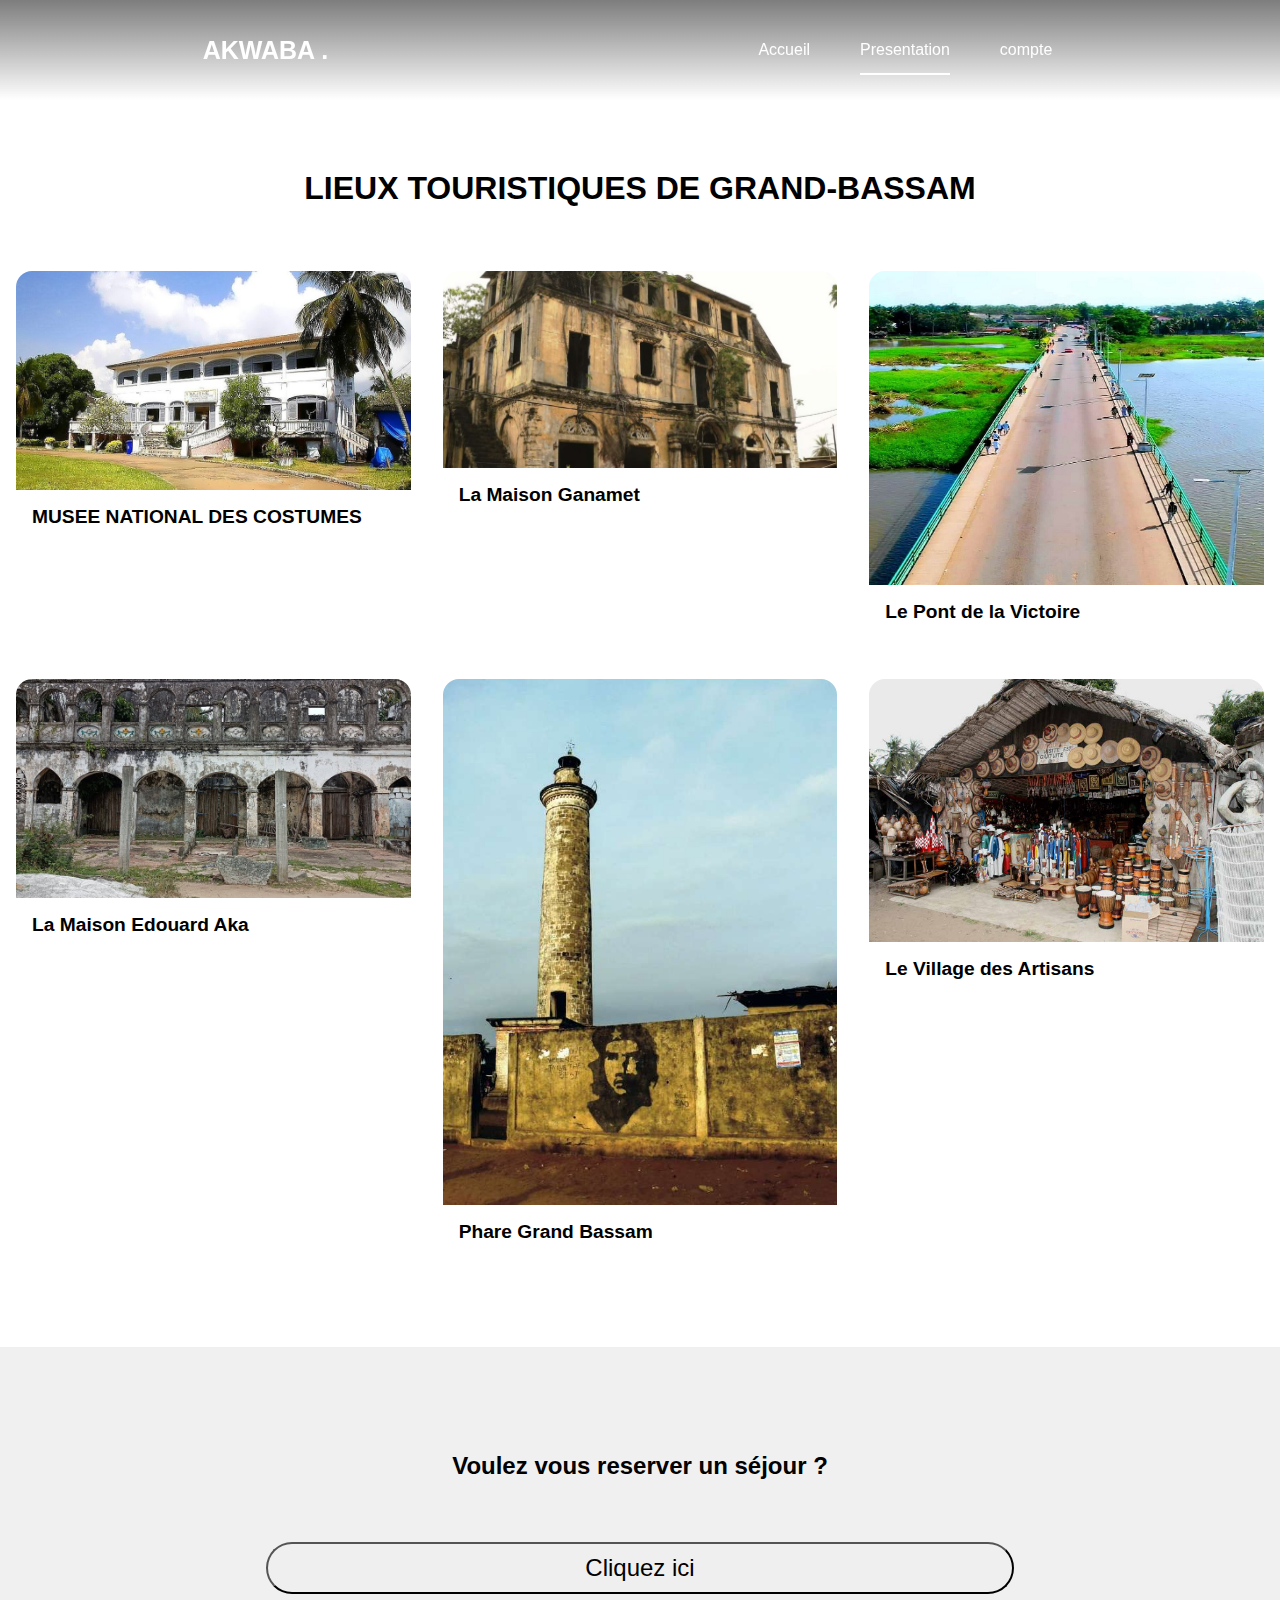
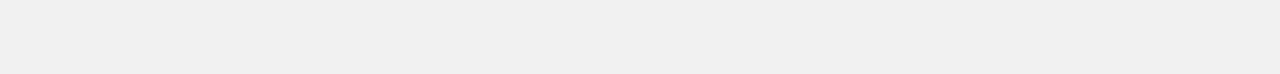
<file: CORPS/reserv-GB.html>
<!DOCTYPE html>
<html lang="fr">
<head>
    <meta charset="UTF-8">
    <meta name="viewport" content="width=device-width, initial-scale=1.0">
    <link rel="stylesheet" href="reserv-GB.css">
    <title>Document</title>
</head>
<body>
    <div class="alentour">
        <nav class="nav">
            <div class="nav-logo">
                <p>AKWABA .</p>
            </div>
            <div class="nav-menu" id="navMenu">
                <ul>
                    <li><a href="realacc.html" class="lien ">Accueil</a></li>
                    <li><a href="realacc.html" class="lien active">Presentation</a></li>
                    <li><a href="lg.html" class="lien">compte</a></li>
                </ul>
            </div>
        </nav>
    </div>
    <section class="section__container populaire__container">
        <h2 class="section__header">LIEUX TOURISTIQUES DE GRAND-BASSAM</h2>
        <div class="populaire__grid">
            <div class="populaire__card">
                <img src="costume.jpg" alt="costume()" />
                <div class="populaire__content">
                    <div class="populaire__card__header">
                        <h4>MUSEE NATIONAL DES COSTUMES</h4>
                    </div>
                </div>
            </div>
            <div class="populaire__card">
                <img src="ganamet.avif" alt="ganamet" />
                <div class="populaire__content">
                    <div class="populaire__card__header">
                        <h4>La Maison Ganamet</h4>
                    </div>
                </div>
            </div>
            <div class="populaire__card">
                <img src="Vict.jpg" alt="Vict" />
                <div class="populaire__content">
                    <div class="populaire__card__header">
                        <h4>Le Pont de la Victoire</h4>
                    </div>
                </div>
            </div>
            <div class="populaire__card">
                <img src="edouard.jpg" alt="edouard" />
                <div class="populaire__content">
                    <div class="populaire__card__header">
                        <h4>La Maison Edouard Aka</h4>
                    </div>
                </div>
            </div>
            <div class="populaire__card">
                <img src="phare.jpeg" alt="phare" />
                <div class="populaire__content">
                    <div class="populaire__card__header">
                        <h4>Phare Grand Bassam</h4>
                    </div>
                </div>
            </div>
            <div class="populaire__card">
                <img src="village.jpg" alt="village" />
                <div class="populaire__content">
                    <div class="populaire__card__header">
                        <h4>Le Village des Artisans</h4>
                    </div>
                </div>
            </div>
        </div>
    </section>
    <section class="section__container booking__container">
        <form>
            <h2>Voulez vous reserver un séjour ?</h2>
        </form>
        <button onclick="document.location='form-reserv.html'" type="submit" class="btn">Cliquez ici</button>
    </section>

</body>
</html>
</file>
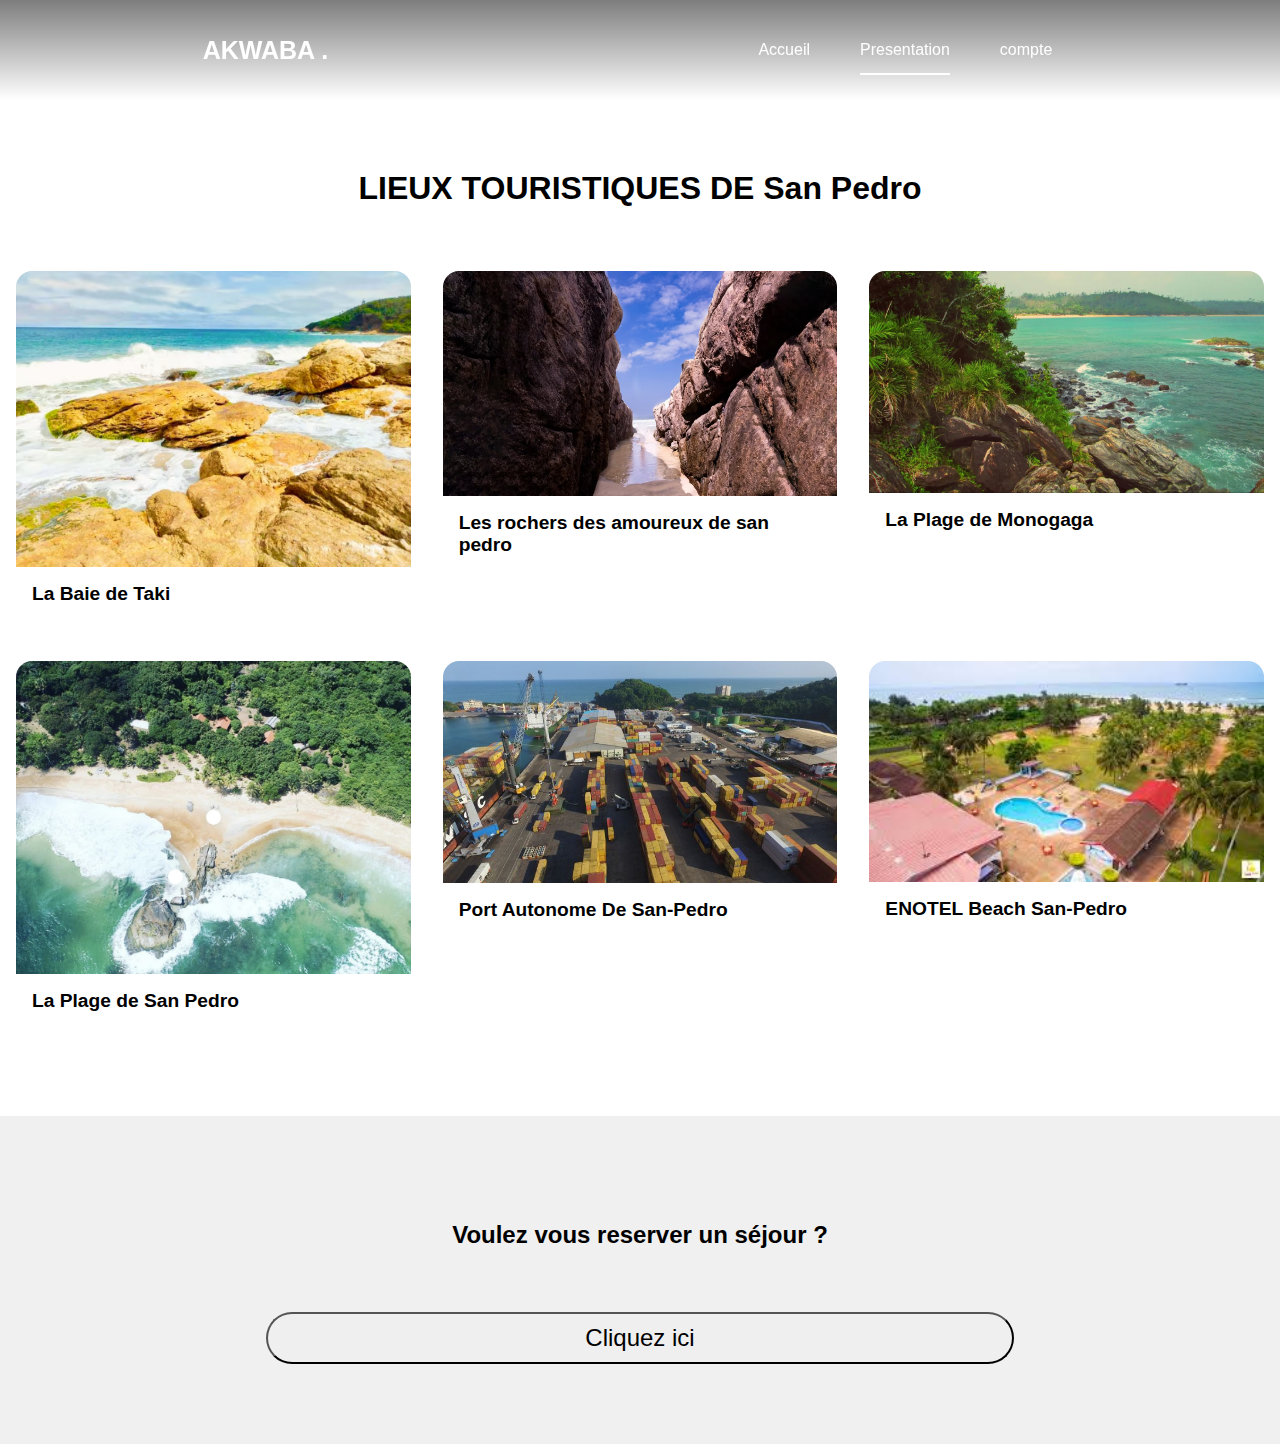
<file: CORPS/reserv-san.html>
<!DOCTYPE html>
<html lang="fr">
<head>
    <meta charset="UTF-8">
    <meta name="viewport" content="width=device-width, initial-scale=1.0">
    <link rel="stylesheet" href="reserv-san.css">
    <title>Document</title>
</head>
<body>
    <div class="alentour">
        <nav class="nav">
            <div class="nav-logo">
                <p>AKWABA .</p>
            </div>
            <div class="nav-menu" id="navMenu">
                <ul>
                    <li><a href="realacc.html" class="lien ">Accueil</a></li>
                    <li><a href="realacc.html" class="lien active">Presentation</a></li>
                    <li><a href="lg.html" class="lien">compte</a></li>
                </ul>
            </div>
        </nav>
    </div>
    <section class="section__container populaire__container">
        <h2 class="section__header">LIEUX TOURISTIQUES DE San Pedro</h2>
        <div class="populaire__grid">
            <div class="populaire__card">
                <img src="Taki.avif" alt="Taki" />
                <div class="populaire__content">
                    <div class="populaire__card__header">
                        <h4>La Baie de Taki</h4>
                    </div>
                </div>
            </div>
            <div class="populaire__card">
                <img src="Amour.avif" alt="Amour" />
                <div class="populaire__content">
                    <div class="populaire__card__header">
                        <h4>Les rochers des amoureux de san pedro</h4>
                    </div>
                </div>
            </div>
            <div class="populaire__card">
                <img src="Monogaga.webp" alt="Monogaga" />
                <div class="populaire__content">
                    <div class="populaire__card__header">
                        <h4>La Plage de Monogaga</h4>
                    </div>
                </div>
            </div>
            <div class="populaire__card">
                <img src="San.jpeg" alt="san" />
                <div class="populaire__content">
                    <div class="populaire__card__header">
                        <h4>La Plage de San Pedro</h4>
                    </div>
                </div>
            </div>
            <div class="populaire__card">
                <img src="Port-sanpedro.jpg" alt="Port-sanpedro" />
                <div class="populaire__content">
                    <div class="populaire__card__header">
                        <h4>Port Autonome De San-Pedro </h4>
                    </div>
                </div>
            </div>
            <div class="populaire__card">
                <img src="ENOTEL.jpeg" alt="ENOTEL" />
                <div class="populaire__content">
                    <div class="populaire__card__header">
                        <h4>ENOTEL Beach San-Pedro</h4>
                    </div>
                </div>
            </div>
        </div>
    </section>
    <section class="section__container booking__container">
        <form>
            <h2>Voulez vous reserver un séjour ?</h2>
        </form>
        <button onclick="document.location='form-reserv.html'" type="submit" class="btn">Cliquez ici</button>
    </section>

</body>
</html>
</file>
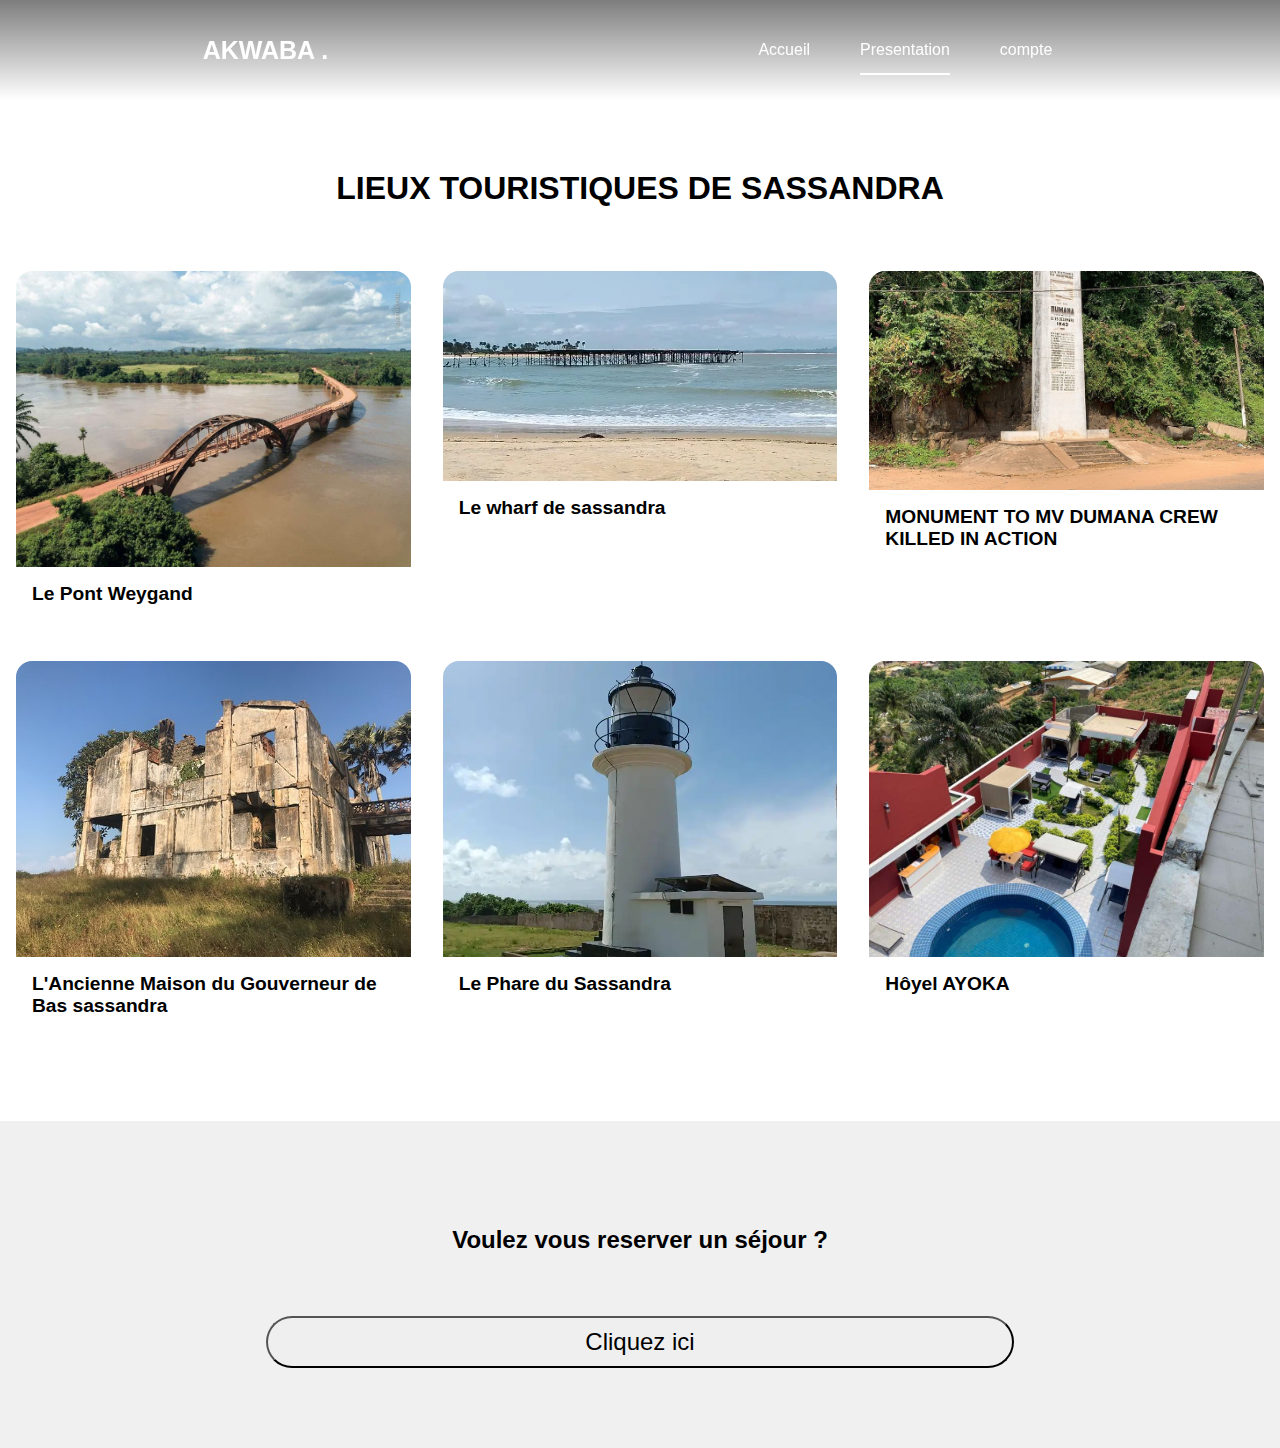
<file: CORPS/reserv-sass.html>
<!DOCTYPE html>
<html lang="fr">
<head>
    <meta charset="UTF-8">
    <meta name="viewport" content="width=device-width, initial-scale=1.0">
    <link rel="stylesheet" href="reserv-sass.css">
    <title>Document</title>
</head>
<body>
    <div class="alentour">
        <nav class="nav">
            <div class="nav-logo">
                <p>AKWABA .</p>
            </div>
            <div class="nav-menu" id="navMenu">
                <ul>
                    <li><a href="realacc.html" class="lien ">Accueil</a></li>
                    <li><a href="realacc.html" class="lien active">Presentation</a></li>
                    <li><a href="lg.html" class="lien">compte</a></li>
                </ul>
            </div>
        </nav>
    </div>
    <section class="section__container populaire__container">
        <h2 class="section__header">LIEUX TOURISTIQUES DE SASSANDRA</h2>
        <div class="populaire__grid">
            <div class="populaire__card">
                <img src="Pont-w.jpeg" alt="Pont-w" />
                <div class="populaire__content">
                    <div class="populaire__card__header">
                        <h4>Le Pont Weygand </h4>
                    </div>
                </div>
            </div>
            <div class="populaire__card">
                <img src="Wharf.webp" alt="wharf" />
                <div class="populaire__content">
                    <div class="populaire__card__header">
                        <h4>Le wharf de sassandra</h4>
                    </div>
                </div>
            </div>
            <div class="populaire__card">
                <img src="dumana.jpg" alt="dumana" />
                <div class="populaire__content">
                    <div class="populaire__card__header">
                        <h4>MONUMENT TO MV DUMANA CREW KILLED IN ACTION</h4>
                    </div>
                </div>
            </div>
            <div class="populaire__card">
                <img src="Gourv.jpg" alt="Gourv" />
                <div class="populaire__content">
                    <div class="populaire__card__header">
                        <h4>L'Ancienne Maison du Gouverneur de Bas sassandra</h4>
                    </div>
                </div>
            </div>
            <div class="populaire__card">
                <img src="phare sa.webp" alt="phare" />
                <div class="populaire__content">
                    <div class="populaire__card__header">
                        <h4>Le Phare du Sassandra</h4>
                    </div>
                </div>
            </div>
            <div class="populaire__card">
                <img src="Ayoka.jpeg" alt="Ayoka" />
                <div class="populaire__content">
                    <div class="populaire__card__header">
                        <h4>Hôyel AYOKA</h4>
                    </div>
                </div>
            </div>
        </div>
    </section>
    <section class="section__container booking__container">
        <form>
            <h2>Voulez vous reserver un séjour ?</h2>
        </form>
        <button onclick="document.location='form-reserv.html'" type="submit" class="btn">Cliquez ici</button>
    </section>

</body>
</html>
</file>
<file: CORPS/reserv-GB.css>
* {
    margin: 0;
    padding: 0;
    box-sizing: border-box;
}

a {
    text-decoration: none;
}

img {
    width: 100%;
    display: flex;
}

body {
    font-family: "Poppins", sans-serif;
}

.alentour {
    display: flex;
    justify-content: center;
    align-items: center;
    min-height: 10vh;
    background: rgba(255, 255, 255, 0.4);
}

.nav {
    position: fixed;
    top: 0;
    display: flex;
    justify-content: space-around;
    width: 100%;
    height: 100px;
    line-height: 100px;
    background: linear-gradient(rgba(39, 39, 39, 0.6), transparent);

}

.nav-logo p {
    color: white;
    font-size: 25px;
    font-weight: 600;
}

.nav-menu ul {
    display: flex;
}

.nav-menu ul li {
    list-style-type: none;
}

.nav-menu ul li .lien {
    text-decoration: none;
    font-weight: 500;
    color: white;
    padding-bottom: 15px;
    margin: 0 25px;
}

.lien:hover,
.active {
    border-bottom: 2px solid white;
}

.section__container {
    margin: auto;
    padding: 5rem 1rem;
}

.section__header {
    font-size: 2rem;
    font-weight: 600;
    text-align: center;
}

.populaire__grid {
    margin-top: 4rem;
    display: grid;
    grid-template-columns: repeat(3, 1fr);
    gap: 2rem;
}

.populaire__card {
    overflow: hidden;
    border-radius: 1rem;
    transform: ease-in-out;
    transition: 0.5s;
}
.populaire__card:hover{
    box-shadow: 2px 5px rgba(0, 0, 0, 0.1);
    transform: scale(1.1);
}

.populaire__content {
    padding: 1rem;
}

.populaire__card__header {
    display: flex;
    align-items: center;
    justify-content: space-between;
    gap: 1rem;
    margin-bottom: 0.5rem;
}

.populaire__card__header h4 {
    font-size: 1.2rem;
    font-weight: 600;
    color: black;
}

.populaire__content p {
    color: gray;
}

.booking__container {
    background-color: rgba(128, 128, 128, 0.12);
}

.booking__container form h2{
    padding-bottom: 3%;
}

.booking__container form {
    margin-top: 2%;
    display: grid;
    text-align: center;
    margin-bottom: 2%;
}

.booking__container .input__content {
    width: 100%;
}

.booking__container .form__group {
    display: flex;
    align-items: center;
    
}

.booking__container .input__group {
    width: 100%;
    position: relative;
}

.booking__container input {
    background-color: gray;
    width: 60%;
    padding: 10px 0;
    font-size: 1rem;
    color: black;
    text-align: center;
    border-radius: 100px;

}


.booking__container .form__group p {
    margin-top: 0.5rem;
    font-size: 0.8rem;
}


.booking__container .btn {
    padding: 1rem;
    font-size: 1.5rem;
    border-radius: 100px;
    width: 60%;
    padding: 10px 0;
    margin-left: 20%;
}

.booking__container .btn:hover{
    padding: 1rem;
    font-size: 1.5rem;
    border-radius: 100px;
    background-color: rgba(128, 128, 128, 0.169);
    width: 60%;
    padding: 10px 0;
    margin-left: 20%;


}
</file>
<file: CORPS/reserv-san.css>
* {
    margin: 0;
    padding: 0;
    box-sizing: border-box;
}

a {
    text-decoration: none;
}

img {
    width: 100%;
    display: flex;
}

body {
    font-family: "Poppins", sans-serif;
}

.alentour {
    display: flex;
    justify-content: center;
    align-items: center;
    min-height: 10vh;
    background: rgba(255, 255, 255, 0.4);
}

.nav {
    position: fixed;
    top: 0;
    display: flex;
    justify-content: space-around;
    width: 100%;
    height: 100px;
    line-height: 100px;
    background: linear-gradient(rgba(39, 39, 39, 0.6), transparent);

}

.nav-logo p {
    color: white;
    font-size: 25px;
    font-weight: 600;
}

.nav-menu ul {
    display: flex;
}

.nav-menu ul li {
    list-style-type: none;
}

.nav-menu ul li .lien {
    text-decoration: none;
    font-weight: 500;
    color: white;
    padding-bottom: 15px;
    margin: 0 25px;
}

.lien:hover,
.active {
    border-bottom: 2px solid white;
}

.section__container {
    margin: auto;
    padding: 5rem 1rem;
}

.section__header {
    font-size: 2rem;
    font-weight: 600;
    text-align: center;
}

.populaire__grid {
    margin-top: 4rem;
    display: grid;
    grid-template-columns: repeat(3, 1fr);
    gap: 2rem;
}

.populaire__card {
    overflow: hidden;
    border-radius: 1rem;
    transform: ease-in-out;
    transition: 0.5s;
}
.populaire__card:hover{
    box-shadow: 2px 5px rgba(0, 0, 0, 0.1);
    transform: scale(1.1);
}

.populaire__content {
    padding: 1rem;
}

.populaire__card__header {
    display: flex;
    align-items: center;
    justify-content: space-between;
    gap: 1rem;
    margin-bottom: 0.5rem;
}

.populaire__card__header h4 {
    font-size: 1.2rem;
    font-weight: 600;
    color: black;
}

.populaire__content p {
    color: gray;
}

.booking__container {
    background-color: rgba(128, 128, 128, 0.12);
}

.booking__container form h2{
    padding-bottom: 3%;
}

.booking__container form {
    margin-top: 2%;
    display: grid;
    text-align: center;
    margin-bottom: 2%;
}

.booking__container .input__content {
    width: 100%;
}

.booking__container .form__group {
    display: flex;
    align-items: center;
    
}

.booking__container .input__group {
    width: 100%;
    position: relative;
}

.booking__container input {
    background-color: gray;
    width: 60%;
    padding: 10px 0;
    font-size: 1rem;
    color: black;
    text-align: center;
    border-radius: 100px;

}


.booking__container .form__group p {
    margin-top: 0.5rem;
    font-size: 0.8rem;
}

.booking__container .btn {
    padding: 1rem;
    font-size: 1.5rem;
    border-radius: 100px;
    width: 60%;
    padding: 10px 0;
    margin-left: 20%;
}

.booking__container .btn:hover{
    padding: 1rem;
    font-size: 1.5rem;
    border-radius: 100px;
    background-color: rgba(128, 128, 128, 0.169);
    width: 60%;
    padding: 10px 0;
    margin-left: 20%;


}
</file>
<file: CORPS/reserv-sass.css>
* {
    margin: 0;
    padding: 0;
    box-sizing: border-box;
}

a {
    text-decoration: none;
}

img {
    width: 100%;
    display: flex;
}

body {
    font-family: "Poppins", sans-serif;
}

.alentour {
    display: flex;
    justify-content: center;
    align-items: center;
    min-height: 10vh;
    background: rgba(255, 255, 255, 0.4);
}

.nav {
    position: fixed;
    top: 0;
    display: flex;
    justify-content: space-around;
    width: 100%;
    height: 100px;
    line-height: 100px;
    background: linear-gradient(rgba(39, 39, 39, 0.6), transparent);

}

.nav-logo p {
    color: white;
    font-size: 25px;
    font-weight: 600;
}

.nav-menu ul {
    display: flex;
}

.nav-menu ul li {
    list-style-type: none;
}

.nav-menu ul li .lien {
    text-decoration: none;
    font-weight: 500;
    color: white;
    padding-bottom: 15px;
    margin: 0 25px;
}

.lien:hover,
.active {
    border-bottom: 2px solid white;
}

.section__container {
    margin: auto;
    padding: 5rem 1rem;
}

.section__header {
    font-size: 2rem;
    font-weight: 600;
    text-align: center;
}

.populaire__grid {
    margin-top: 4rem;
    display: grid;
    grid-template-columns: repeat(3, 1fr);
    gap: 2rem;
}

.populaire__card {
    overflow: hidden;
    border-radius: 1rem;
    transform: ease-in-out;
    transition: 0.5s;
}
.populaire__card:hover{
    box-shadow: 2px 5px rgba(0, 0, 0, 0.1);
    transform: scale(1.1);
}

.populaire__content {
    padding: 1rem;
}

.populaire__card__header {
    display: flex;
    align-items: center;
    justify-content: space-between;
    gap: 1rem;
    margin-bottom: 0.5rem;
}

.populaire__card__header h4 {
    font-size: 1.2rem;
    font-weight: 600;
    color: black;
}

.populaire__content p {
    color: gray;
}

.booking__container {
    background-color: rgba(128, 128, 128, 0.12);
}

.booking__container form h2{
    padding-bottom: 3%;
}

.booking__container form {
    margin-top: 2%;
    display: grid;
    text-align: center;
    margin-bottom: 2%;
}

.booking__container .input__content {
    width: 100%;
}

.booking__container .form__group {
    display: flex;
    align-items: center;
    
}

.booking__container .input__group {
    width: 100%;
    position: relative;
}

.booking__container input {
    background-color: gray;
    width: 60%;
    padding: 10px 0;
    font-size: 1rem;
    color: black;
    text-align: center;
    border-radius: 100px;

}


.booking__container .form__group p {
    margin-top: 0.5rem;
    font-size: 0.8rem;
}


.booking__container .btn {
    padding: 1rem;
    font-size: 1.5rem;
    border-radius: 100px;
    width: 60%;
    padding: 10px 0;
    margin-left: 20%;
}

.booking__container .btn:hover{
    padding: 1rem;
    font-size: 1.5rem;
    border-radius: 100px;
    background-color: rgba(128, 128, 128, 0.169);
    width: 60%;
    padding: 10px 0;
    margin-left: 20%;


}
</file>
